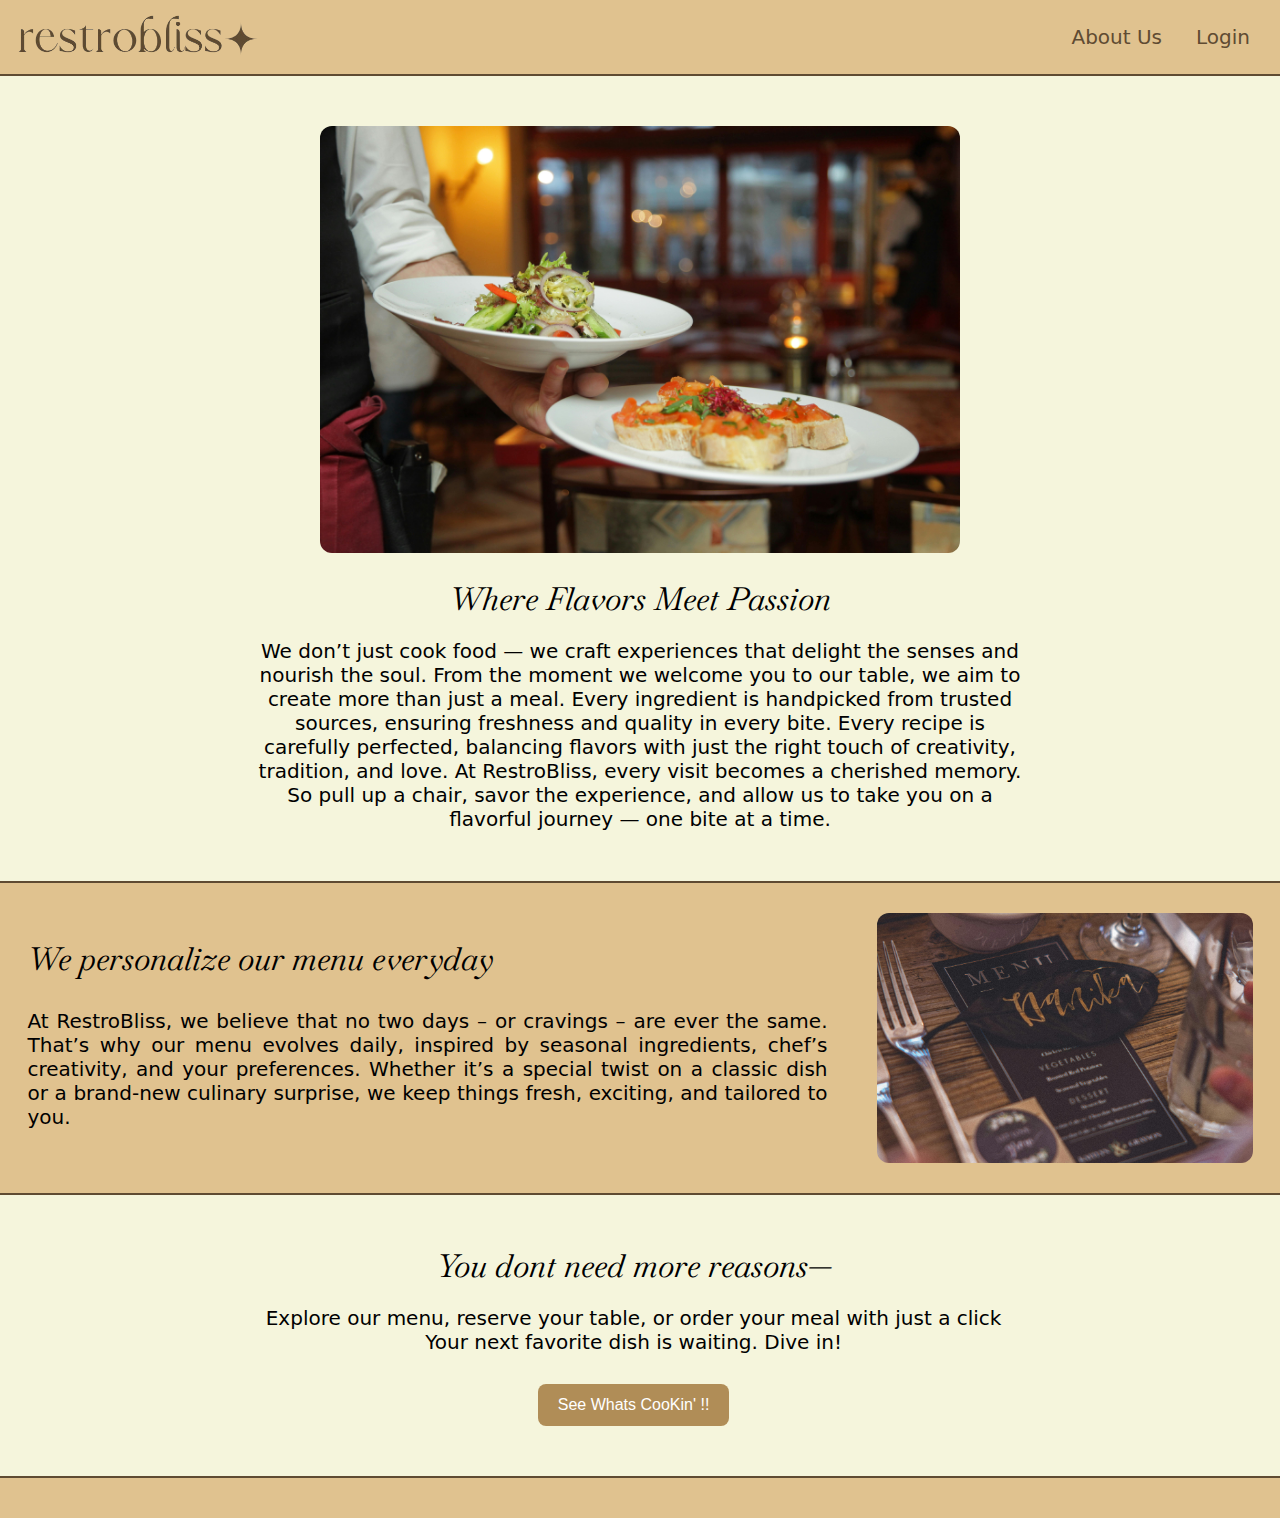
<file: index.html>
<!DOCTYPE html>
<html lang="en">

<head>
    <meta charset="UTF-8">
    <meta name="viewport" content="width=device-width, initial-scale=1.0">
    <title>RestroBliss Home Pages</title>
    <link rel="stylesheet" href="home/index.css">
</head>

<body>
    <div class="nav-bar">
        <div class="nav-bar-right">
            <img class="logo-img" src="home/nav-bar.png" alt="RestroBliss Logo">
        </div>
        <div class="nav-bar-left">
            <a href="home/about.html">About Us</a>
            <a href="login/login_sign_up.html">Login</a>
        </div>
    </div>
    <div class="hero-content">
        <img class="hero-banner" src="home/hero-banner.jpg" alt="Hero-Banner">
        <div class="hero-heading">Where Flavors Meet Passion</div>
        <div class="hero-text">
            We don’t just cook food — we craft experiences that delight the senses and nourish the soul. From the moment
            we welcome you to our table, we aim to create more than just a meal. Every ingredient is handpicked from
            trusted sources, ensuring freshness and quality in every bite. Every recipe is carefully perfected,
            balancing flavors with just the right touch of creativity, tradition, and love.
            At RestroBliss, every visit becomes a cherished memory. So pull up a chair, savor the experience, and allow
            us to take you on a flavorful journey — one bite at a time.
        </div>
    </div>

    <div class="menu-class">
        <div class="menu-text">
            <div class="menu-text heading">
                We personalize our menu everyday
            </div>
            <div class="menu-text body">
                At RestroBliss, we believe that no two days – or cravings – are ever the same. That’s why our menu
                evolves daily, inspired by seasonal ingredients, chef’s creativity, and your preferences. Whether it’s a
                special twist on a classic dish or a brand-new culinary surprise, we keep things fresh, exciting, and
                tailored to you.
            </div>
        </div>
        <img class="menu-img" src="home/menu-img-1.jpg" alt="">
    </div>

    <div class="login-content">
        <div class="heading">
            You dont need more reasons—
        </div>
        <div class="login-text">
            Explore our menu, reserve your table, or order your meal with just a click <br>
            Your next favorite dish is waiting. Dive in!
        </div>
        <a href="user/user-dashboard.html"><button class="btn">See Whats CooKin' !!</button></a>
    </div>

    <div class="footer">
    </div>
</body>

</html>
</file>
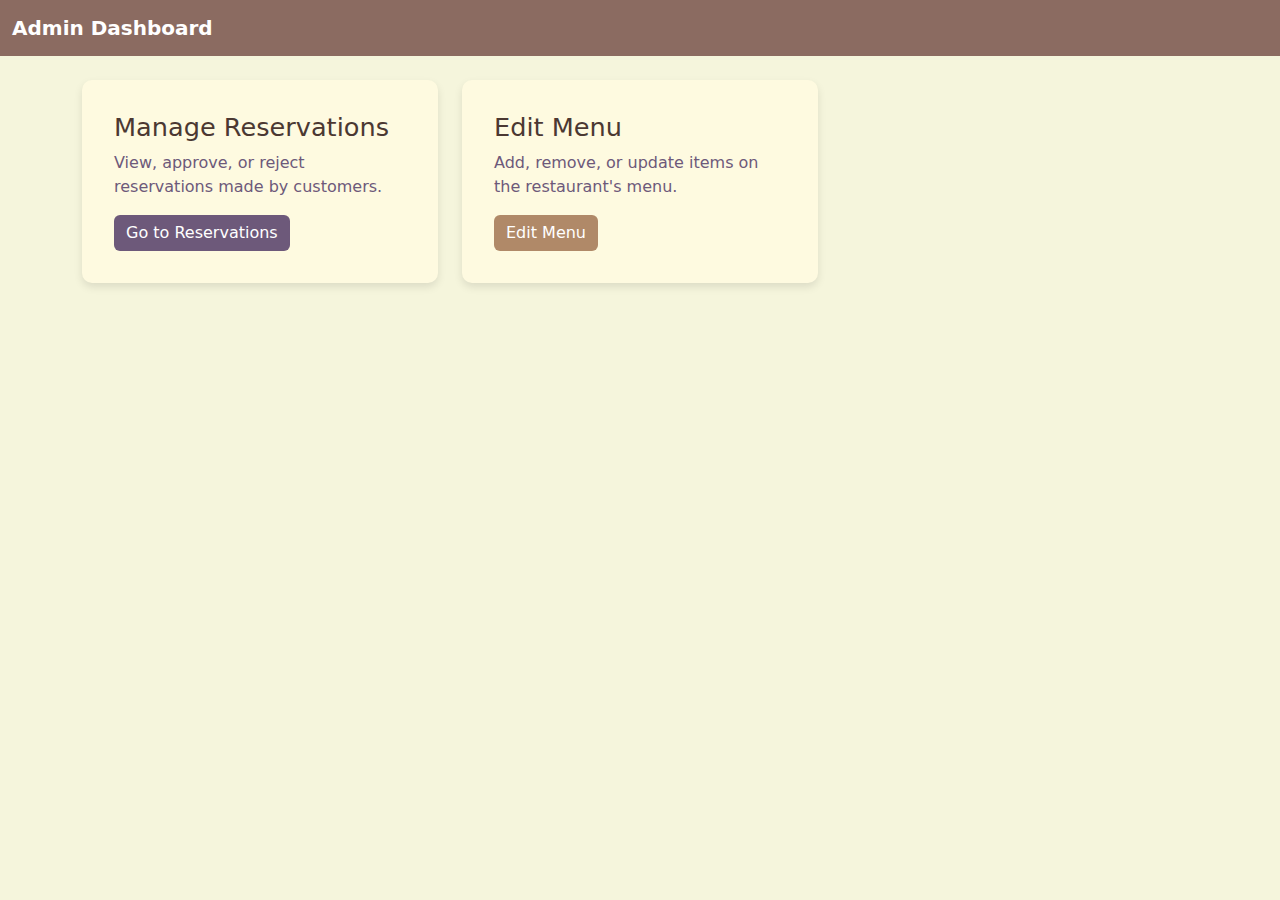
<file: admin/admin.html>
<!DOCTYPE html>
<html lang="en">
<head>
    <meta charset="UTF-8">
    <meta name="viewport" content="width=device-width, initial-scale=1.0">
    <title>Admin Dashboard</title>
    <!-- Bootstrap CSS -->
    <link href="https://cdn.jsdelivr.net/npm/bootstrap@5.3.0/dist/css/bootstrap.min.css" rel="stylesheet">
    <style>
        /* General styling */
        body {
            background-color: #f5f5dc; /* Beige background */
            color: #333; /* Darker text for contrast */
        }
        .navbar {
            background-color: #8b6b61; /* Soft brown for header */
        }
        .navbar-brand {
            color: #fff;
            font-weight: bold;
        }
        .navbar-brand:hover {
            color: #eae0d5;
        }
        
        /* Card styling */
        .card {
            border: none;
            box-shadow: 0 4px 8px rgba(0, 0, 0, 0.1);
            border-radius: 10px;
            transition: transform 0.3s ease-in-out, box-shadow 0.3s ease-in-out;
            background-color: #fefae0; /* Light beige card background */
        }
        .card:hover {
            transform: translateY(-5px);
            box-shadow: 0 6px 12px rgba(0, 0, 0, 0.2);
        }
        .card-title {
            font-size: 1.6rem;
            font-weight: 500;
            color: #4b3832; /* Darker text for the title */
        }
        .card-text {
            color: #6d597a; /* Softer color for text */
        }
        
        /* Button styles */
        .btn-primary {
            background-color: #6d597a;
            border: none;
        }
        .btn-primary:hover {
            background-color: #8b6b61;
        }
        .btn-success {
            background-color: #b08968;
            border: none;
        }
        .btn-success:hover {
            background-color: #8b6b61;
        }
        .btn-warning {
            background-color: #eab676;
            border: none;
        }
        .btn-warning:hover {
            background-color: #d77a61;
        }
    </style>
</head>
<body>

    <!-- Navbar -->
    <nav class="navbar navbar-expand-lg navbar-dark">
        <div class="container-fluid">
            <a class="navbar-brand" href="#">Admin Dashboard</a>
        </div>
    </nav>

    <!-- Main Content -->
    <div class="container mt-4">
        <div class="row">
            <!-- Manage Reservations -->
            <div class="col-md-4">
                <div class="card p-3">
                    <div class="card-body">
                        <h5 class="card-title">Manage Reservations</h5>
                        <p class="card-text">View, approve, or reject reservations made by customers.</p>
                        <a href="manage.html" class="btn btn-primary">Go to Reservations</a>
                    </div>
                </div>
            </div>
            <!-- Edit Menu -->
            <div class="col-md-4">
                <div class="card p-3">
                    <div class="card-body">
                        <h5 class="card-title">Edit Menu</h5>
                        <p class="card-text">Add, remove, or update items on the restaurant's menu.</p>
                        <a href="edit-menu.html" class="btn btn-success">Edit Menu</a>
                    </div>
                </div>
            </div>
          
        </div>
    </div>

    <!-- Bootstrap JS -->
    <script src="https://cdn.jsdelivr.net/npm/bootstrap@5.3.0/dist/js/bootstrap.bundle.min.js"></script>
</body>
</html>
</file>
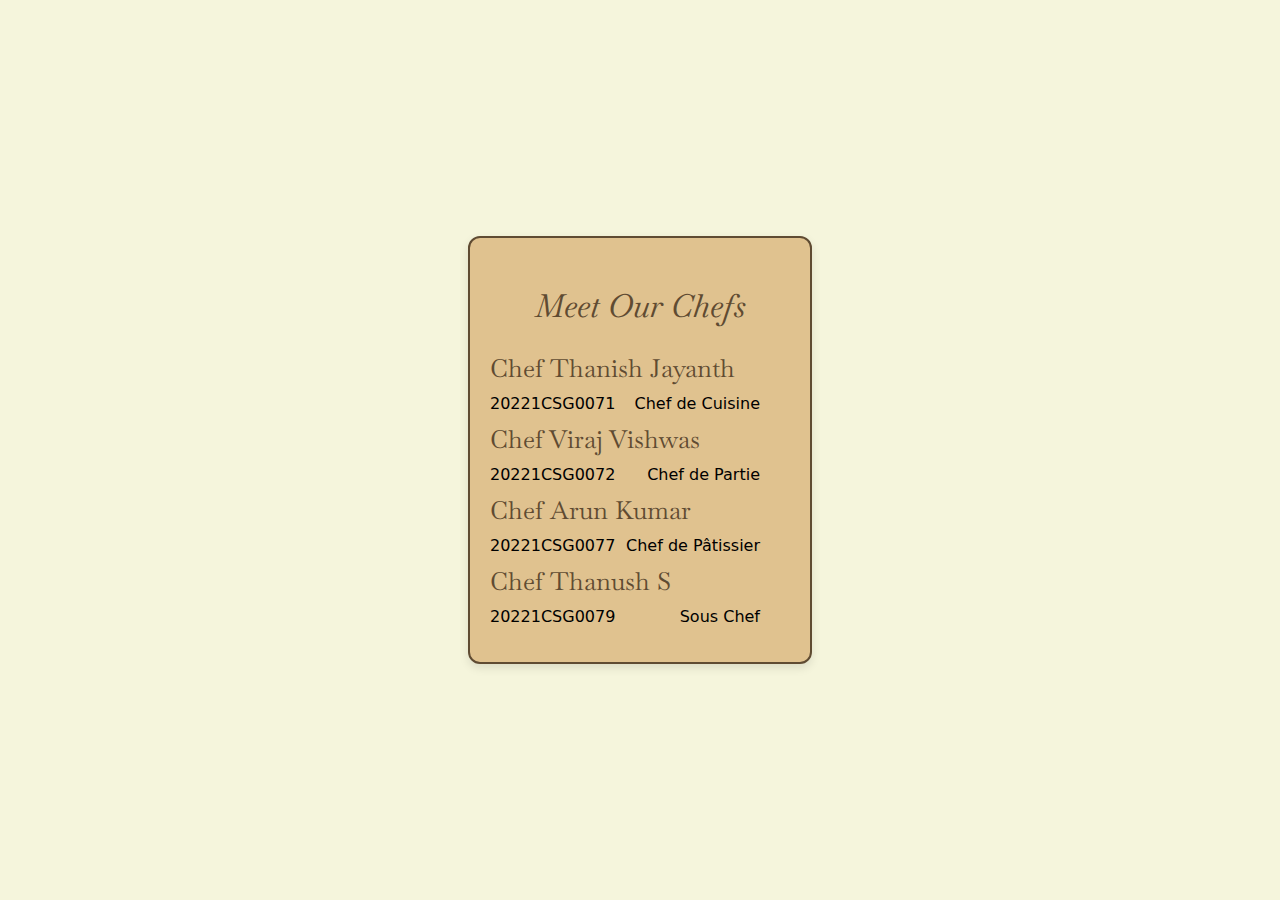
<file: home/about.html>
<!DOCTYPE html>
<html lang="en">

<head>
    <meta charset="UTF-8">
    <meta name="viewport" content="width=device-width, initial-scale=1.0">
    <title>Meet Our Chefs</title>
    <link rel="stylesheet" href="https://fonts.googleapis.com/css2?family=Baskervville:ital@0;1&display=swap">
    <style>
        body {
            margin: 0;
            background-color: #f5f5dc;
            ;
            font-family: system-ui, -apple-system, BlinkMacSystemFont, 'Segoe UI', Roboto, Oxygen, Ubuntu, Cantarell, 'Open Sans', 'Helvetica Neue', sans-serif;
            display: flex;
            justify-content: center;
            align-items: center;
            height: 100vh;
        }

        .chef-card {
            background-color: #e0c28f;
            border: 2px solid #5f4b32;
            border-radius: 12px;
            width: 300px;
            padding: 20px;
            box-shadow: 0 4px 10px rgba(0, 0, 0, 0.1);
            text-align: center;
        }

        .card-title {
            font-family: "Baskervville", serif;
            font-weight: 400;
            font-style: italic;
            font-size: 2em;
            color: #5f4b32;
        }

        .chef-list {
            list-style-type: none;
            padding: 0;
            text-align: left;
        }

        .chef-name {
            font-family: "Baskervville", serif;
            font-weight: 400;
            font-style: normal;
            font-size: 25px;
            margin: 10px 0;
            color:  #5f4b32;
            transition: color 0.3s;
        }

        .more-about{
            display: flex;
            width: 270px;
            justify-content: space-between;
        }

        .chef-name:hover {
            color: #b08d57;
        }
    </style>
</head>

<body>
    <div class="chef-card">
        <h2 class="card-title">Meet Our Chefs</h2>
        <ul class="chef-list">
            <li class="chef-name">Chef Thanish Jayanth</li>
            <div class="more-about">20221CSG0071 <div>Chef de Cuisine</div></div>
            <li class="chef-name">Chef Viraj Vishwas</li>
            <div class="more-about">20221CSG0072 <div>Chef de Partie</div></div>
            <li class="chef-name">Chef Arun Kumar</li>
            <div class="more-about">20221CSG0077 <div>Chef de Pâtissier</div></div>
            <li class="chef-name">Chef Thanush S</li>
            <div class="more-about">20221CSG0079 <div>Sous Chef</div></div>
        </ul>
    </div>
</body>

</html>
</file>
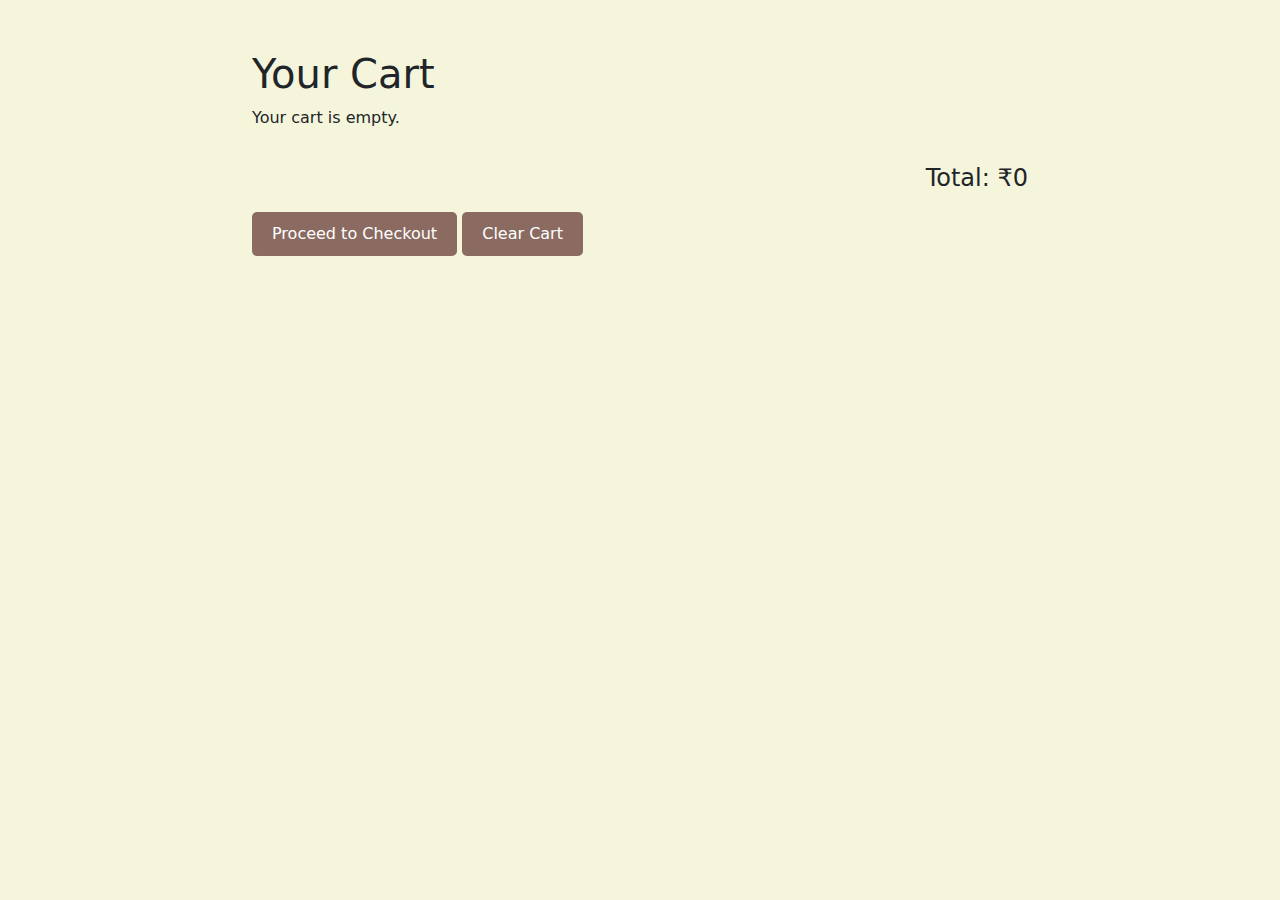
<file: user/cart.html>
<!DOCTYPE html>
<html lang="en">
<head>
    <meta charset="UTF-8">
    <meta name="viewport" content="width=device-width, initial-scale=1.0">
    <title>Cart</title>
    <link href="https://cdn.jsdelivr.net/npm/bootstrap@5.3.0/dist/css/bootstrap.min.css" rel="stylesheet">
    <style>
        body {
            background-color: #f5f5dc;
        }
        .cart-container {
            margin: 50px auto;
            max-width: 800px;
        }
        .cart-item {
            display: flex;
            justify-content: space-between;
            align-items: center;
            border-bottom: 1px solid #ddd;
            padding: 15px 0;
        }
        .cart-item h5 {
            margin: 0;
            font-size: 1.2rem;
            color: #4b3832;
        }
        .cart-item p {
            margin: 0;
            color: #6d597a;
        }
        .cart-total {
            text-align: right;
            font-size: 1.5rem;
            margin-top: 30px;
        }
        .btn-checkout, .btn-clear-cart {
            background-color: #8b6b61;
            color: #fff;
            border: none;
            padding: 10px 20px;
            border-radius: 5px;
            cursor: pointer;
        }
        .btn-checkout:hover {
            background-color: #6d597a;
        }
        .btn-remove {
            background: none;
            border: none;
            font-size: 1.5rem;
            color: #4b3832;
            cursor: pointer;
            margin-left: 10px;
        }
        .btn-remove:hover {
            color: #ff4c4c;
        }
        .price-container {
            display: flex;
            align-items: center;
            gap: 10px;
        }
    </style>
</head>
<body>
    <div class="container cart-container">
        <h1>Your Cart</h1>
        <div id="cart-items"></div>
        <p class="cart-total">Total: ₹<span id="cart-total">0</span></p>
        <button class="btn-checkout" onclick="checkout()">Proceed to Checkout</button>
        <button class="btn-clear-cart" onclick="clearCart()">Clear Cart</button>
    </div>

    <script>
        // Function to load and display cart items from localStorage
        function loadCart() {
            let cart = JSON.parse(localStorage.getItem('cart')) || [];
            let cartItemsContainer = document.getElementById('cart-items');
            let cartTotal = 0;
            cartItemsContainer.innerHTML = ''; // Clear previous items

            if (cart.length === 0) {
                cartItemsContainer.innerHTML = '<p>Your cart is empty.</p>';
            } else {
                cart.forEach(item => {
                    const itemTotal = item.price * item.quantity;
                    cartTotal += itemTotal;

                    cartItemsContainer.innerHTML += `
                        <div class="cart-item">
                            <div>
                                <h5>${item.itemName}</h5>
                                <p>Price: ₹${item.price} x ${item.quantity}</p>
                            </div>
                            <div class="price-container">
                                <p>₹${itemTotal}</p>
                                <button class="btn-remove" onclick="removeFromCart('${item.itemName}')">&times;</button>
                            </div>
                        </div>
                    `;
                });
            }

            // Update total price
            document.getElementById('cart-total').textContent = cartTotal;
        }

        // Function to remove an item from the cart
        function removeFromCart(itemName) {
            let cart = JSON.parse(localStorage.getItem('cart')) || [];
            cart = cart.filter(item => item.itemName !== itemName); // Remove the selected item
            localStorage.setItem('cart', JSON.stringify(cart));
            loadCart(); // Reload the cart
        }

        // Function to simulate the checkout process
        function checkout() {
            window.location.href = 'invoice.html'; // Redirect to invoice page
        }

        // Function to clear the entire cart
        function clearCart() {
            localStorage.clear();
            location.reload();
        }

        // Load the cart when the page loads
        window.onload = loadCart;
    </script>
</body>
</html>
</file>
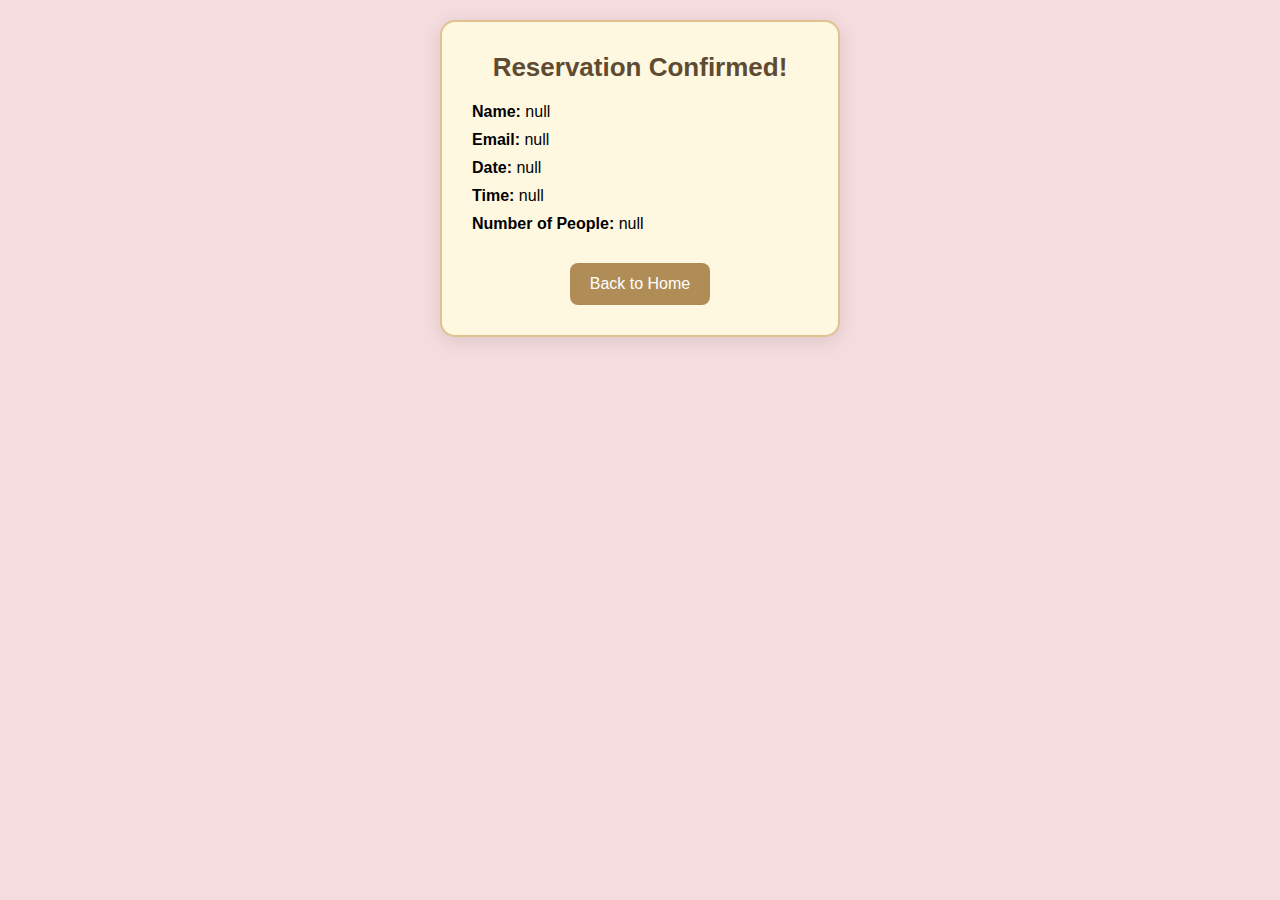
<file: user/confirmation.html>
<!DOCTYPE html>
<html lang="en">
<head>
    <meta charset="UTF-8">
    <meta name="viewport" content="width=device-width, initial-scale=1.0">
    <title>Reservation Confirmation</title>
    <link rel="stylesheet" href="reservation_style.css">
</head>
<body>
    <div class="container">
        <h1>Reservation Confirmed!</h1>
        <div id="reservation-details" class="reservation-details"></div>
        <button onclick="window.location.href = 'user-dashboard.html';" class="btn">Back to Home</button>
    </div>

    <script>
        // Function to display reservation details on the confirmation page
        function displayReservationDetails() {
            const queryParams = new URLSearchParams(window.location.search);
            const name = queryParams.get('name');
            const email = queryParams.get('email');
            const date = queryParams.get('date');
            const time = queryParams.get('time');
            const numberOfPeople = queryParams.get('numberOfPeople');

            const detailsContainer = document.getElementById('reservation-details');

            detailsContainer.innerHTML = `
                <p><strong>Name:</strong> ${name}</p>
                <p><strong>Email:</strong> ${email}</p>
                <p><strong>Date:</strong> ${date}</p>
                <p><strong>Time:</strong> ${time}</p>
                <p><strong>Number of People:</strong> ${numberOfPeople}</p>
            `;
        }

        // Call the function to display reservation details when the page loads
        window.onload = displayReservationDetails;
    </script>
</body>
</html>
</file>
<file: home/index.css>
@import url('https://fonts.googleapis.com/css2?family=Baskervville:ital@0;1&display=swap');

body{
    margin: 0;
    background-color: #f5f5dc; ;
}

.nav-bar{
    padding: 10px;
    display: flex;
    align-items: center;
    justify-content: space-between;
    background-color: #e0c28f;
    border-bottom: solid 2px #5f4b32;
}

.logo-img{
    height: 50px;
}

.nav-bar-left{
    padding-right: 20px;
}

.nav-bar-left a{
    text-decoration: none;
    color: #5f4b32;
    font-family: system-ui, -apple-system, BlinkMacSystemFont, 'Segoe UI', Roboto, Oxygen, Ubuntu, Cantarell, 'Open Sans', 'Helvetica Neue', sans-serif;
    font-size: 20px;
    padding-left: 30px;
}

.hero-content{
    padding-top: 50px;
    display: flex;
    flex-direction: column;
    align-items: center;
}


.hero-banner{
    width: 50vw;
    border-radius: 12px;
}
  
.hero-heading, .menu-text .heading ,.login-content .heading{
    padding-top: 25px;
    font-family: "Baskervville", serif;
    font-weight: 400;
    font-style: italic;
    font-size: 2em;
}

.hero-text, .login-text{
    padding : 20px;
    max-width: 60vw;
    font-family: system-ui, -apple-system, BlinkMacSystemFont, 'Segoe UI', Roboto, Oxygen, Ubuntu, Cantarell, 'Open Sans', 'Helvetica Neue', sans-serif;
    font-size: 20px;
    text-align: center;
    padding-bottom: 50px;
}

.menu-class{
    background-color: #e0c28f;
    display: flex;
    padding: 30px;
    justify-content: center;
    gap: 50px;
    border-bottom: solid 2px #5f4b32;
    border-top: solid 2px #5f4b32;


}

.menu-img{
    height: 250px;
    border-radius: 12px;
}

.menu-text{
    width: 800px;
}


.menu-text .body{
    font-family: system-ui, -apple-system, BlinkMacSystemFont, 'Segoe UI', Roboto, Oxygen, Ubuntu, Cantarell, 'Open Sans', 'Helvetica Neue', sans-serif;
    font-size: 20px;
    padding-top: 30px;
    text-align: justify;
}

.login-content{
    width: 99vw;
    display: flex;
    flex-direction: column;
    justify-content: center;
    align-items: center;
}

.login-text{
    padding-bottom: 10px;
}

/* Button Styles */
.btn {
    background-color: #b08d57; /* Softer button color */
    color: #fff;
    border: none;
    padding: 12px 20px;
    border-radius: 8px;
    font-size: 16px;
    cursor: pointer;
    transition: background-color 0.3s;
    margin-top: 20px;
}

.btn:hover {
    background-color: #5f4b32;
}

.login-content .heading{
    padding-top: 50px;
}
.footer{
    margin-top: 50px;
    border-top: solid 2px #5f4b32;
    background-color: #e0c28f;
    padding: 20px;
}


/* Media Queries for Small Screens */
@media (max-width: 768px) {

    .hero-content{
        width: 100vw;
    }
  
    .nav-bar-left a {
        font-size: 16px;
        padding-left: 10px;
    }

    .hero-banner {
        width: 90%;
        
    }

    .hero-heading {
        font-size: 2em;
        text-align: center;
    }

    .hero-text{
        text-align: justify;
    }

    .menu-img{
        width: 100%;
        height: auto;
    }
    .menu-class {
        margin: 0;
        flex-direction: column;
        gap: 20px;
    }

    .menu-text{
        width: 90vw;
        text-wrap: wrap;
        font-size: 1em;
    }

    .menu-text .heading{
        text-align: center;
    }

    .btn {
        width: 90%; /* Full-width buttons on smaller screens */
    }

    .login-content{
        width: 100vw;
        align-content: center;
    }
}

@media (max-width: 480px) {
    .nav-bar {
        flex-direction: column; /* Stack nav bar items vertically */
        align-items: flex-start;
    }

    .nav-bar-left {
        padding-left: 10px;
    }

        
    .nav-bar-left a {
        font-size: 20px;
        padding: 10px 0;
        padding-right: 10px;
    }

    .menu-text .body{
        width: 90%;
    }
    .hero-heading, .menu-text .heading, .login-content .heading {
        font-size: 1.5em;
    }
}
</file>
<file: user/reservation_style.css>
/* Base Styles */
* {
    margin: 0;
    padding: 0;
    box-sizing: border-box;
    font-family: 'Arial', sans-serif;
}

body {
    background-color: #f5dcde; /* Light beige background */
    display: flex;
    justify-content: center;
    align-items: flex-start; /* Align to the top */
    height: 100vh;
    padding: 20px;
    overflow-x: hidden;
}

/* Container Styles */
.container {
    background-color: #fff8e1; /* Light beige container background */
    box-shadow: 0px 4px 20px rgba(0, 0, 0, 0.1);
    border-radius: 15px;
    max-width: 400px;
    width: 100%;
    padding: 30px;
    text-align: center;
    border: 2px solid #e0c28f; /* Soft border */
    
}

h1 {
    font-size: 26px;
    margin-bottom: 20px;
    color: #5f4b32; /* Soft brown text for heading */
}

/* Filter Styles */
#statusFilter {
    margin-bottom: 20px; /* Space for filter */
}

/* Reservation List Styles */
#reservation-list {
    max-height: 400px; /* Limit height */
    overflow-y: auto;  /* Enable scrolling */
    margin-top: 20px;  /* Space from the filter above */
}

/* Form Styles */
.form {
    display: flex;
    flex-direction: column;
}

.form-group {
    margin-bottom: 15px;
}

label {
    font-size: 14px;
    margin-bottom: 5px;
    text-align: left;
    display: block;
    color: #5f4b32;
}

input, select {
    padding: 10px;
    border: 1px solid #e0c28f; /* Soft beige border */
    border-radius: 5px;
    font-size: 14px;
    width: 100%;
    color: #333;
    background-color: #fff8e1; /* Matching beige background */
    outline: none;
    transition: border-color 0.3s;
}

input:focus {
    border-color: #b08d57; /* Focus border color */
}

input::placeholder {
    color: #aaa;
}

/* Time Slots (Individual Boxes) */
.time-container {
    display: flex;
    flex-wrap: wrap;
    gap: 10px;
    justify-content: center;
}

.time-box {
    background-color: #e0c28f; /* Light beige for time slot */
    padding: 10px;
    width: 60px;
    text-align: center;
    border-radius: 5px;
    cursor: pointer;
    transition: background-color 0.3s, color 0.3s;
}

.time-box:hover {
    background-color: #8f470c;
    color: #fff;
}

.time-box.selected {
    background-color: #5f4b32;
    color: #fff;
}

/* Button Styles */
.btn {
    background-color: #b08d57; /* Softer button color */
    color: #fff;
    border: none;
    padding: 12px 20px;
    border-radius: 8px;
    font-size: 16px;
    cursor: pointer;
    transition: background-color 0.3s;
    margin-top: 20px;
}

.btn:hover {
    background-color: #5f4b32;
}

/* Confirmation Page Styles */
.reservation-details {
    text-align: left;
    font-size: 16px;
    margin-top: 20px;
}

.reservation-details p {
    margin-bottom: 10px;
}

a {
    text-decoration: none;
}

@media (max-width: 768px) {
    .container {
        padding: 0 10px; /* Less padding on smaller screens */
    }
    
    .modal {
        width: 90%; /* Make the modal wider on smaller screens */
    }
}
#reservation-list {
    margin-top: 20px;
    max-height: 400px; /* Limit height */
    overflow-y: auto;  /* Enable scrolling */
}

/* Scrollbar styles for WebKit browsers (Chrome, Safari) */
#reservation-list::-webkit-scrollbar {
    width: 10px; /* Width of the scrollbar */
}

#reservation-list::-webkit-scrollbar-track {
    background: #f5f5dc; /* Background of the scrollbar track */
}

#reservation-list::-webkit-scrollbar-thumb {
    background: #b08d57; /* Color of the scrollbar thumb */
    border-radius: 10px; /* Rounded corners for the thumb */
}

#reservation-list::-webkit-scrollbar-thumb:hover {
    background: #a07d4c; /* Color of the thumb on hover */
}
</file>
